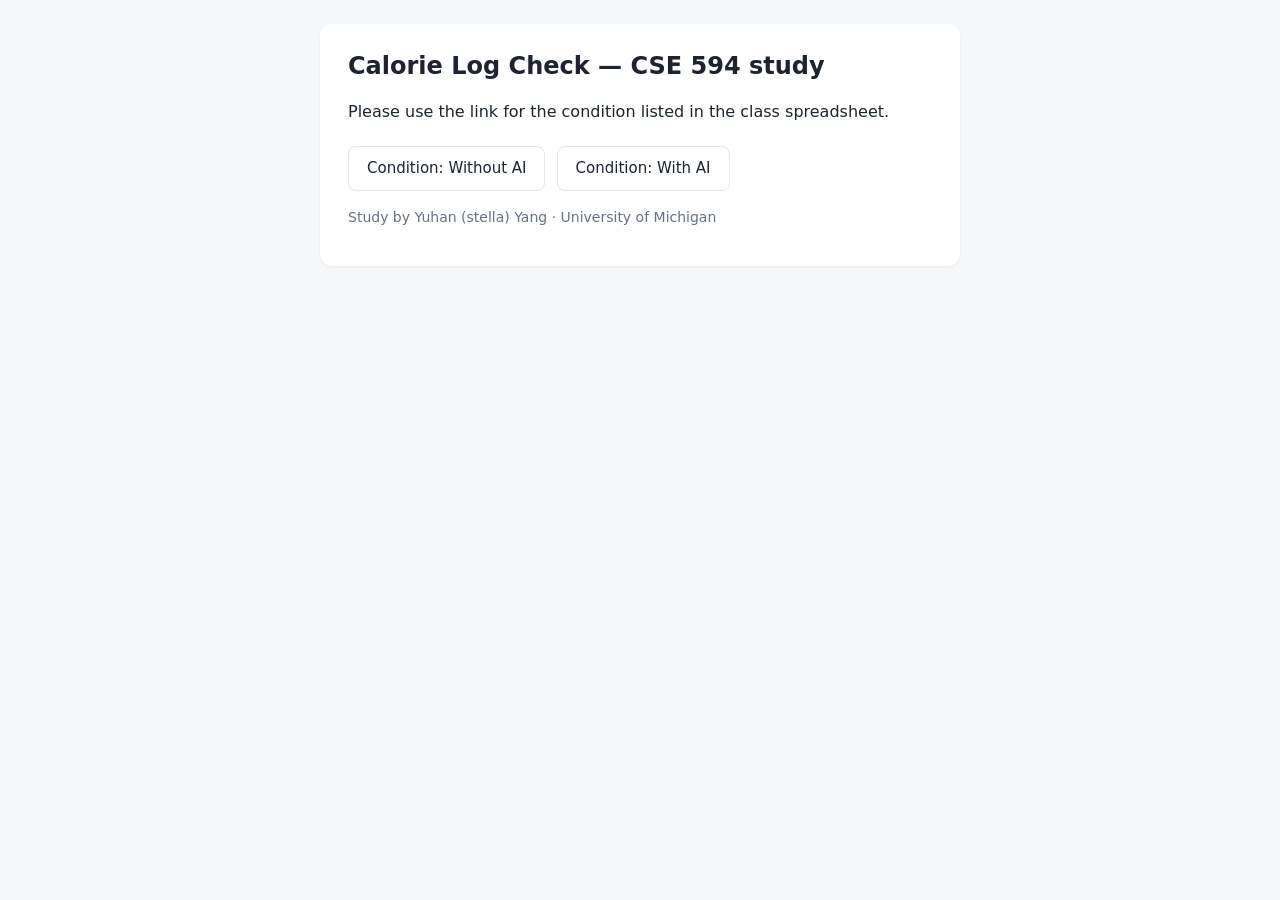
<file: index.html>
<!doctype html><html lang="en"><head><meta charset="utf-8"><meta name="viewport" content="width=device-width,initial-scale=1">
<title>Calorie Log Check study</title><link rel="stylesheet" href="static/style.css"></head>
<body><main class="card narrow">
<h1>Calorie Log Check — CSE 594 study</h1>
<p>Please use the link for the condition listed in the class spreadsheet.</p>
<p><a class="btn" href="noai/">Condition: Without AI</a> <a class="btn" href="ai/">Condition: With AI</a></p>
<p class="muted">Study by Yuhan (stella) Yang · University of Michigan</p>
</main></body></html>
</file>
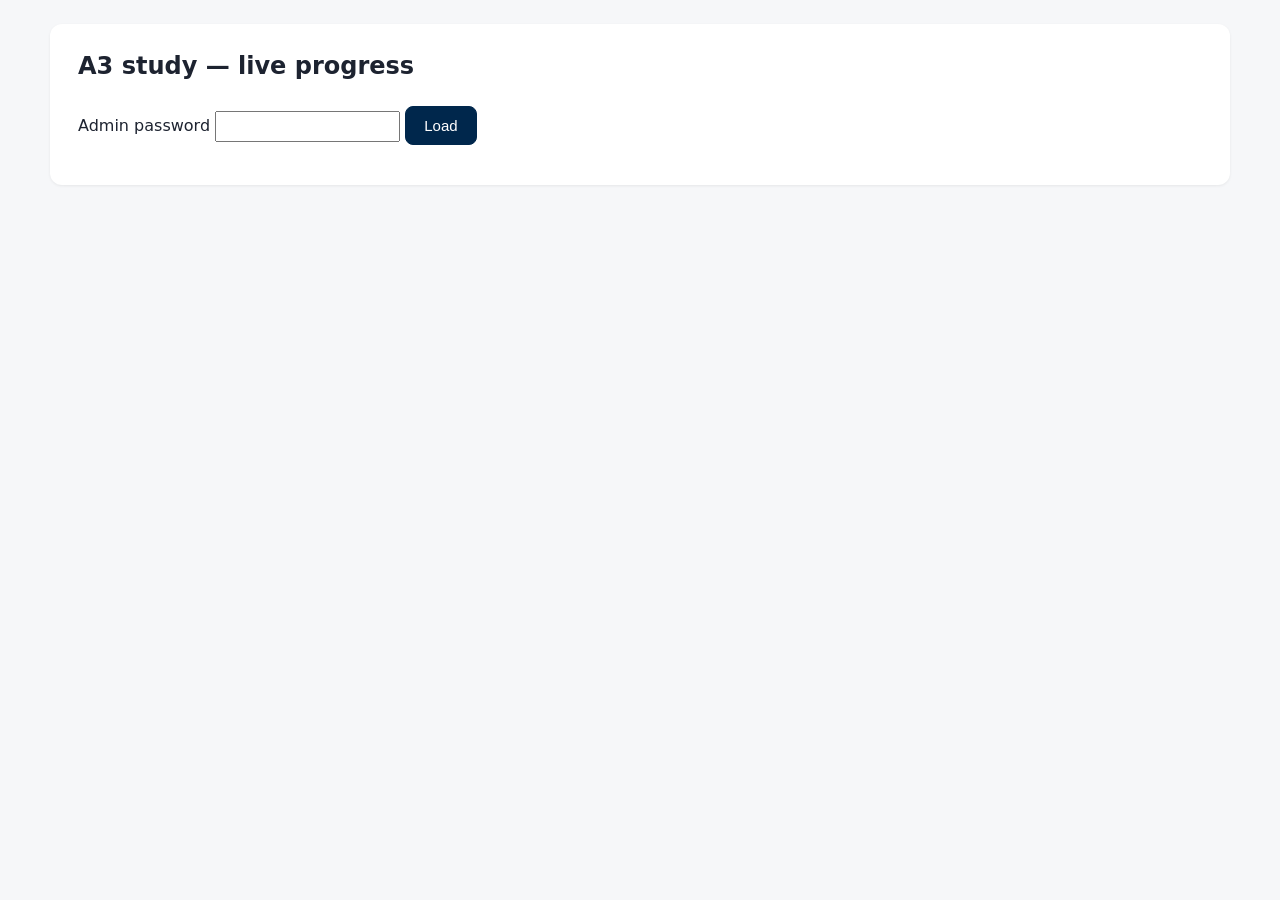
<file: admin/index.html>
<!doctype html><html lang="en"><head><meta charset="utf-8"><meta name="viewport" content="width=device-width,initial-scale=1">
<title>A3 admin</title><link rel="stylesheet" href="../static/style.css"></head>
<body><main class="card wide">
<h1>A3 study — live progress</h1>
<p><label>Admin password <input id="key" type="password" style="padding:6px"></label> <button class="btn primary" id="go">Load</button>
<span class="muted" id="upd"></span></p>
<div id="out"></div>
</main>
<script src="../static/config.js"></script>
<script src="../static/admin.js"></script>
</body></html>
</file>
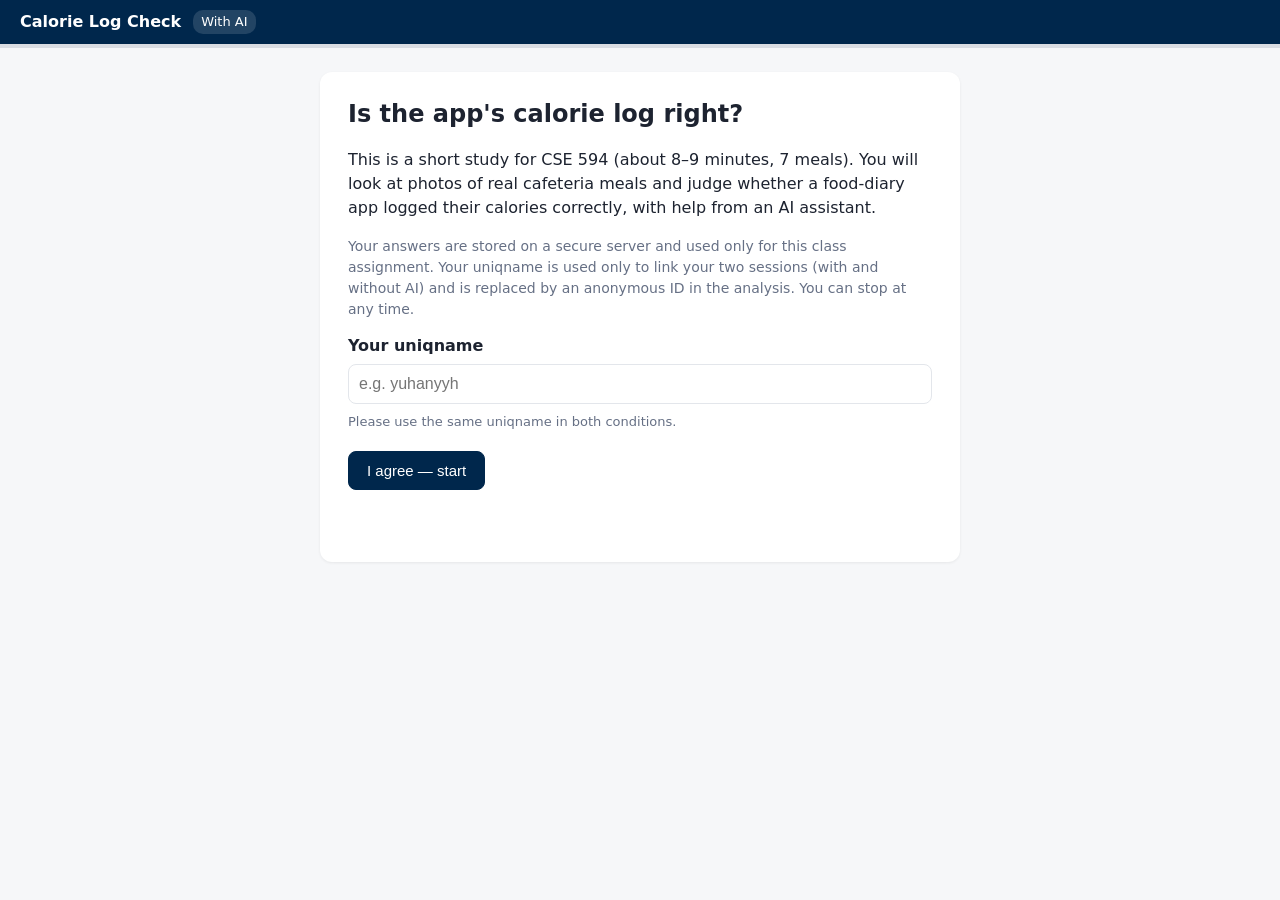
<file: ai/index.html>
<!doctype html>
<html lang="en">
<head>
<meta charset="utf-8"><meta name="viewport" content="width=device-width,initial-scale=1">
<title>Calorie Log Check — With AI</title>
<link rel="stylesheet" href="../static/style.css">
</head>
<body data-cond="ai" data-ntotal="7">
<header class="top"><span class="brand">Calorie Log Check</span><span class="cond-tag ai">With AI</span><span id="progress-text"></span></header>
<div class="progress"><div id="progress-bar"></div></div>

<!-- 1. Welcome -->
<main id="s-welcome" class="screen card narrow">
  <h1>Is the app's calorie log right?</h1>
  <p>This is a short study for CSE 594 (about 8–9 minutes, 7 meals).
  You will look at photos of real cafeteria meals and judge whether a food-diary app logged their calories correctly, with help from an AI assistant.</p>
  <p class="muted">Your answers are stored on a secure server and used only for this class assignment. Your uniqname is used only to link your two sessions (with and without AI) and is replaced by an anonymous ID in the analysis. You can stop at any time.</p>
  <label class="field">Your uniqname <input id="pid" autocomplete="off" placeholder="e.g. yuhanyyh"></label>
  <p class="hint">Please use the same uniqname in both conditions.</p>
  <button id="btn-start" class="btn primary">I agree — start</button>
  <p id="start-err" class="err"></p>
</main>

<!-- 2. Instructions -->
<main id="s-instr" class="screen card">
  <h1>Instructions</h1>
  <p>Food-diary apps can log a meal's calories automatically, but the logged value is sometimes wrong.
  For each meal you will see <b>an overhead photo</b> and <b>the calories the app logged</b>. Your job:</p>
  <ol>
    <li>Decide whether the logged value is
      <span class="pill about_right">About right</span> (within ±25&nbsp;% of the meal's true calories),
      <span class="pill too_high">Too high</span> (more than 25&nbsp;% above), or
      <span class="pill too_low">Too low</span> (more than 25&nbsp;% below).</li>
    <li>Type <b>your own estimate</b> of the meal's calories (a rough number is fine).</li>
    <li>Say how confident you are.</li>
  </ol>
  <p>The true calories were measured by weighing every ingredient (Nutrition5k dataset). Photos are taken from directly above a single serving.</p>

  <div class="example">
    <img src="../img/dish_1557862738.jpg" alt="example meal">
    <div>
      <h3>Example</h3>
      <p>The app logged <b>530 kcal</b> for this steak. The steak actually has about <b>320 kcal</b>.</p>
      <p>530 is more than 25&nbsp;% above 320 (the upper limit would be about 400), so the correct answer is <span class="pill too_high">Too high</span>.</p>
    </div>
  </div>

  <details class="cheat" open><summary>Calorie cheat sheet (also available during the task)</summary>
    <ul class="cheat-list">
      <li>1 cup cooked rice or pasta (~160 g) ≈ 200 kcal</li>
      <li>100 g grilled chicken breast ≈ 165 kcal · 100 g steak ≈ 250 kcal</li>
      <li>1 large egg ≈ 75 kcal · 1 slice of pizza (~100 g) ≈ 270 kcal</li>
      <li>1 tbsp oil or butter ≈ 100–120 kcal · 2 tbsp dressing ≈ 100–150 kcal</li>
      <li>A handful (28 g) of nuts ≈ 165 kcal · 1 cup salad greens ≈ 10 kcal</li>
      <li>1 medium apple ≈ 95 kcal · 1 cup berries ≈ 70 kcal</li>
    </ul>
  </details>

  
  <div class="ai-explain">
    <h2>Your AI assistant</h2>
    <p>For every meal you will <b>first give your own answer</b>. Then an AI assistant analyses the photo <b>live</b> and you can keep or change your answer.</p>
    <ul>
      <li><b>Detailed AI</b> (Google Gemini vision model) lists the foods it sees with estimated grams and calories.</li>
      <li><b>Second-opinion AI</b> is a small image-only model trained on ~2,700 other cafeteria meals; it gives only a total.</li>
      <li>Neither AI sees the logged value. Each AI's verdict compares the logged value with its <i>own</i> estimate using the same ±25&nbsp;% rule.</li>
      <li>In our tests each AI's verdict was right about <b>7 out of 10</b> times. It most often misjudges <b>portion sizes</b> and hidden calories (oil, sauce, cheese).</li>
      <li>If you think the AI got something wrong (e.g. "the rice portion is twice as big"), you can <b>tell it</b> and it will re-estimate.</li>
    </ul>
  </div>
  
  <button class="btn primary" data-go="s-quiz">Continue to a short check</button>
</main>

<!-- 3. Comprehension / attention check -->
<main id="s-quiz" class="screen card narrow">
  <h1>Quick check</h1>
  <p class="muted">Answer these to make sure the instructions are clear.</p>
  <div class="q"><p>1. The app logged <b>300 kcal</b>. You believe the meal has about <b>280 kcal</b>. What should you answer?</p>
    <label><input type="radio" name="q1" value="about_right"> About right</label>
    <label><input type="radio" name="q1" value="too_high"> Too high</label>
    <label><input type="radio" name="q1" value="too_low"> Too low</label></div>
  <div class="q"><p>2. The app logged <b>600 kcal</b>. You believe the meal has about <b>350 kcal</b>. What should you answer?</p>
    <label><input type="radio" name="q2" value="about_right"> About right</label>
    <label><input type="radio" name="q2" value="too_high"> Too high</label>
    <label><input type="radio" name="q2" value="too_low"> Too low</label></div>
  
  <div class="q"><p>3. Does the AI see the calorie value that the app logged?</p>
    <label><input type="radio" name="q3" value="yes"> Yes</label>
    <label><input type="radio" name="q3" value="no"> No</label></div>
  
  <button id="btn-quiz" class="btn primary">Submit</button>
  <button class="btn" data-go="s-instr">Re-read instructions</button>
  <p id="quiz-msg" class="err"></p>
</main>

<!-- 4. Trial -->
<main id="s-trial" class="screen card wide">
  <div class="trial-grid">
    <div class="photo-col">
      <img id="t-img" alt="meal photo">
      <details class="cheat"><summary>Calorie cheat sheet</summary>
        <ul class="cheat-list">
          <li>1 cup cooked rice/pasta ≈ 200 kcal</li><li>100 g chicken breast ≈ 165 · steak ≈ 250 kcal</li>
          <li>1 egg ≈ 75 · 1 pizza slice ≈ 270 kcal</li><li>1 tbsp oil/butter ≈ 100–120 kcal</li>
          <li>28 g nuts ≈ 165 · 1 cup greens ≈ 10 kcal</li><li>1 apple ≈ 95 · 1 cup berries ≈ 70 kcal</li>
        </ul></details>
    </div>
    <div class="answer-col">
      <div class="logged">The app logged <span id="t-logged"></span> <small>kcal</small></div>
      <p id="t-attention" class="attention"></p>

      <section id="step1">
        <h3 class="ai-only">Step 1 — your own answer</h3>
        <p class="lbl">The logged value is…</p>
        <div class="verdicts" data-name="initial">
          <button class="v about_right" data-v="about_right">About right<br><small>within ±25 %</small></button>
          <button class="v too_high" data-v="too_high">Too high<br><small>&gt; 25 % above</small></button>
          <button class="v too_low" data-v="too_low">Too low<br><small>&gt; 25 % below</small></button>
        </div>
        <label class="field inline">My estimate <input id="initial-kcal" type="number" min="0" max="5000" inputmode="numeric"> kcal</label>
        <div class="noai-only conf-block"></div>
        <button id="btn-step1" class="btn primary"></button>
        <p id="step1-err" class="err"></p>
      </section>

      <section id="ai-panel" class="ai-only hidden">
        <div id="ai-loading" class="loading"><span class="spinner"></span> The AI is analysing the photo…</div>
        <div id="ai-content" class="hidden">
          <div id="ai-agree"></div>
          <div id="ai-scale"></div>
          <div class="ai-cards">
            <div class="ai-card">
              <h4>Detailed AI <small>(Gemini)</small></h4>
              <div class="ai-total"><span id="g-total"></span> kcal <span id="g-verdict" class="pill"></span></div>
              <div class="muted">Confidence: <span id="g-conf"></span></div>
              <table class="tbl small" id="g-ingr"></table>
              <p class="ai-note" id="g-note"></p>
            </div>
            <div class="ai-card second">
              <h4>Second-opinion AI <small>(image-only)</small></h4>
              <div class="ai-total"><span id="o-total"></span> kcal <span id="o-verdict" class="pill"></span></div>
              <p class="muted">Gives only a total; no breakdown.</p>
            </div>
          </div>
          <div class="revise">
            <p class="lbl">Did the detailed AI miss or misjudge something? Tell it (optional, up to 2 times):</p>
            <div class="revise-row"><input id="rev-msg" maxlength="300" placeholder="e.g. the rice portion is about twice as big; there is also a creamy sauce">
              <button id="btn-rev" class="btn">Re-estimate</button></div>
            <p id="rev-status" class="muted"></p>
            <div id="rev-out"></div>
          </div>
        </div>
      </section>

      <section id="step2" class="ai-only hidden">
        <h3>Step 2 — your final answer</h3>
        <p class="lbl">The logged value is…</p>
        <div class="verdicts" data-name="final">
          <button class="v about_right" data-v="about_right">About right<br><small>within ±25 %</small></button>
          <button class="v too_high" data-v="too_high">Too high<br><small>&gt; 25 % above</small></button>
          <button class="v too_low" data-v="too_low">Too low<br><small>&gt; 25 % below</small></button>
        </div>
        <label class="field inline">My estimate <input id="final-kcal" type="number" min="0" max="5000" inputmode="numeric"> kcal</label>
        <div class="conf-block"></div>
        <button id="btn-step2" class="btn primary">Submit final answer</button>
        <p id="step2-err" class="err"></p>
      </section>
    </div>
  </div>
</main>

<!-- 5. Survey -->
<main id="s-survey" class="screen card narrow">
  <h1>Almost done — a few questions</h1>
  <form id="survey"></form>
  <button id="btn-survey" class="btn primary">Submit</button>
  <p id="survey-err" class="err"></p>
</main>

<!-- 6. Done -->
<main id="s-done" class="screen card narrow">
  <h1>Thank you!</h1>
  <p>Your completion code: <b id="done-code" class="code"></b></p>
  <p id="done-next"></p>
  <p>Please put your name in the participant column of the class spreadsheet and, after finishing both conditions, add your comment comparing the two.</p>
</main>

<main id="s-term" class="screen card narrow">
  <h1>Study ended</h1>
  <p>The quick check was not passed after 3 tries, so this session has ended. You are welcome to reload the page and start over after re-reading the instructions carefully.</p>
</main>

<script>window.CATCH = {"kcal": 123, "verdict": "too_low"}; window.ASSET = "../";</script>
<script src="../static/config.js"></script>
<script type="module" src="../static/ownmodel.js"></script>
<script src="../static/study.js"></script>
</body>
</html>
</file>
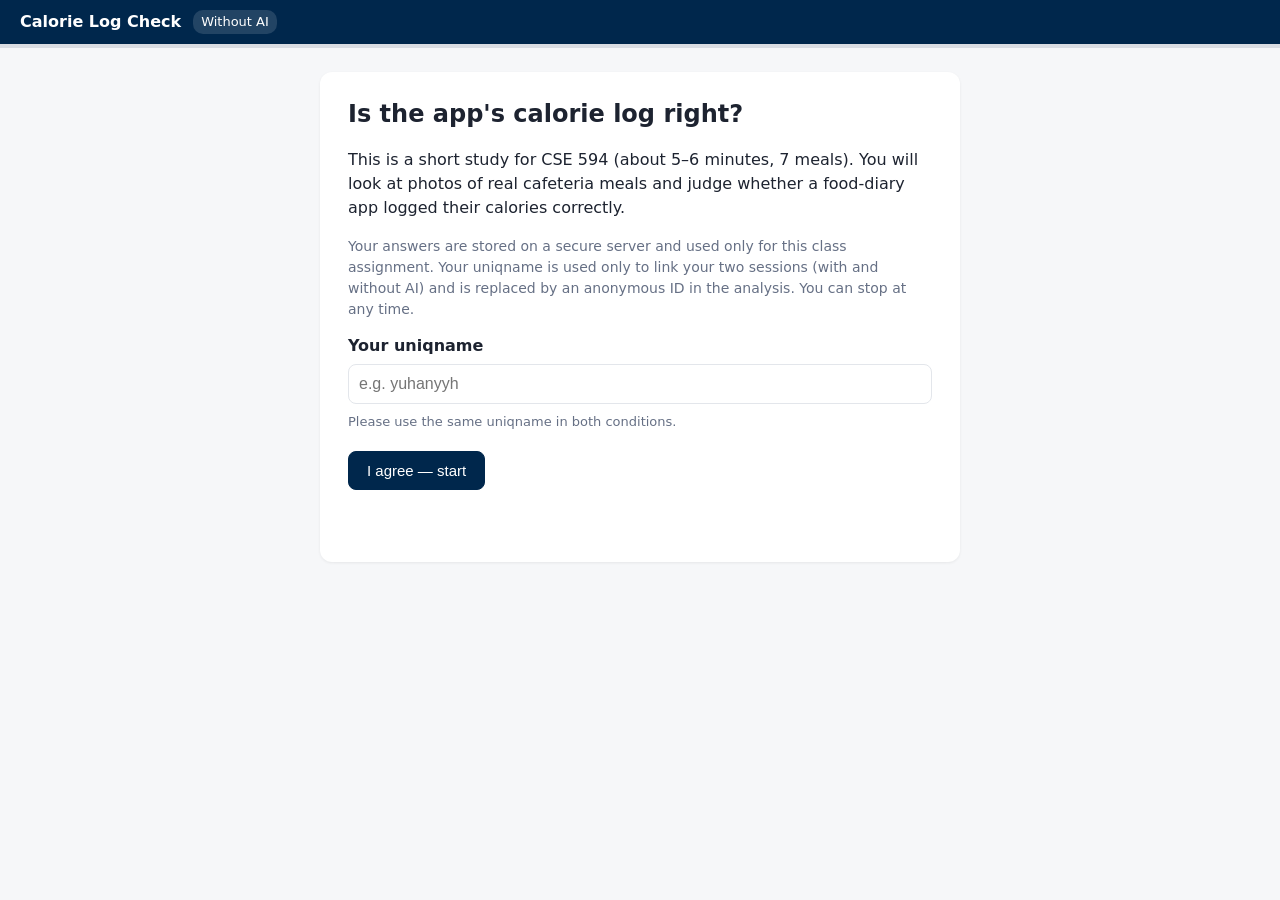
<file: noai/index.html>
<!doctype html>
<html lang="en">
<head>
<meta charset="utf-8"><meta name="viewport" content="width=device-width,initial-scale=1">
<title>Calorie Log Check — Without AI</title>
<link rel="stylesheet" href="../static/style.css">
</head>
<body data-cond="noai" data-ntotal="7">
<header class="top"><span class="brand">Calorie Log Check</span><span class="cond-tag noai">Without AI</span><span id="progress-text"></span></header>
<div class="progress"><div id="progress-bar"></div></div>

<!-- 1. Welcome -->
<main id="s-welcome" class="screen card narrow">
  <h1>Is the app's calorie log right?</h1>
  <p>This is a short study for CSE 594 (about 5–6 minutes, 7 meals).
  You will look at photos of real cafeteria meals and judge whether a food-diary app logged their calories correctly.</p>
  <p class="muted">Your answers are stored on a secure server and used only for this class assignment. Your uniqname is used only to link your two sessions (with and without AI) and is replaced by an anonymous ID in the analysis. You can stop at any time.</p>
  <label class="field">Your uniqname <input id="pid" autocomplete="off" placeholder="e.g. yuhanyyh"></label>
  <p class="hint">Please use the same uniqname in both conditions.</p>
  <button id="btn-start" class="btn primary">I agree — start</button>
  <p id="start-err" class="err"></p>
</main>

<!-- 2. Instructions -->
<main id="s-instr" class="screen card">
  <h1>Instructions</h1>
  <p>Food-diary apps can log a meal's calories automatically, but the logged value is sometimes wrong.
  For each meal you will see <b>an overhead photo</b> and <b>the calories the app logged</b>. Your job:</p>
  <ol>
    <li>Decide whether the logged value is
      <span class="pill about_right">About right</span> (within ±25&nbsp;% of the meal's true calories),
      <span class="pill too_high">Too high</span> (more than 25&nbsp;% above), or
      <span class="pill too_low">Too low</span> (more than 25&nbsp;% below).</li>
    <li>Type <b>your own estimate</b> of the meal's calories (a rough number is fine).</li>
    <li>Say how confident you are.</li>
  </ol>
  <p>The true calories were measured by weighing every ingredient (Nutrition5k dataset). Photos are taken from directly above a single serving.</p>

  <div class="example">
    <img src="../img/dish_1557862738.jpg" alt="example meal">
    <div>
      <h3>Example</h3>
      <p>The app logged <b>530 kcal</b> for this steak. The steak actually has about <b>320 kcal</b>.</p>
      <p>530 is more than 25&nbsp;% above 320 (the upper limit would be about 400), so the correct answer is <span class="pill too_high">Too high</span>.</p>
    </div>
  </div>

  <details class="cheat" open><summary>Calorie cheat sheet (also available during the task)</summary>
    <ul class="cheat-list">
      <li>1 cup cooked rice or pasta (~160 g) ≈ 200 kcal</li>
      <li>100 g grilled chicken breast ≈ 165 kcal · 100 g steak ≈ 250 kcal</li>
      <li>1 large egg ≈ 75 kcal · 1 slice of pizza (~100 g) ≈ 270 kcal</li>
      <li>1 tbsp oil or butter ≈ 100–120 kcal · 2 tbsp dressing ≈ 100–150 kcal</li>
      <li>A handful (28 g) of nuts ≈ 165 kcal · 1 cup salad greens ≈ 10 kcal</li>
      <li>1 medium apple ≈ 95 kcal · 1 cup berries ≈ 70 kcal</li>
    </ul>
  </details>

  
  <button class="btn primary" data-go="s-quiz">Continue to a short check</button>
</main>

<!-- 3. Comprehension / attention check -->
<main id="s-quiz" class="screen card narrow">
  <h1>Quick check</h1>
  <p class="muted">Answer these to make sure the instructions are clear.</p>
  <div class="q"><p>1. The app logged <b>300 kcal</b>. You believe the meal has about <b>280 kcal</b>. What should you answer?</p>
    <label><input type="radio" name="q1" value="about_right"> About right</label>
    <label><input type="radio" name="q1" value="too_high"> Too high</label>
    <label><input type="radio" name="q1" value="too_low"> Too low</label></div>
  <div class="q"><p>2. The app logged <b>600 kcal</b>. You believe the meal has about <b>350 kcal</b>. What should you answer?</p>
    <label><input type="radio" name="q2" value="about_right"> About right</label>
    <label><input type="radio" name="q2" value="too_high"> Too high</label>
    <label><input type="radio" name="q2" value="too_low"> Too low</label></div>
  
  <button id="btn-quiz" class="btn primary">Submit</button>
  <button class="btn" data-go="s-instr">Re-read instructions</button>
  <p id="quiz-msg" class="err"></p>
</main>

<!-- 4. Trial -->
<main id="s-trial" class="screen card wide">
  <div class="trial-grid">
    <div class="photo-col">
      <img id="t-img" alt="meal photo">
      <details class="cheat"><summary>Calorie cheat sheet</summary>
        <ul class="cheat-list">
          <li>1 cup cooked rice/pasta ≈ 200 kcal</li><li>100 g chicken breast ≈ 165 · steak ≈ 250 kcal</li>
          <li>1 egg ≈ 75 · 1 pizza slice ≈ 270 kcal</li><li>1 tbsp oil/butter ≈ 100–120 kcal</li>
          <li>28 g nuts ≈ 165 · 1 cup greens ≈ 10 kcal</li><li>1 apple ≈ 95 · 1 cup berries ≈ 70 kcal</li>
        </ul></details>
    </div>
    <div class="answer-col">
      <div class="logged">The app logged <span id="t-logged"></span> <small>kcal</small></div>
      <p id="t-attention" class="attention"></p>

      <section id="step1">
        <h3 class="ai-only">Step 1 — your own answer</h3>
        <p class="lbl">The logged value is…</p>
        <div class="verdicts" data-name="initial">
          <button class="v about_right" data-v="about_right">About right<br><small>within ±25 %</small></button>
          <button class="v too_high" data-v="too_high">Too high<br><small>&gt; 25 % above</small></button>
          <button class="v too_low" data-v="too_low">Too low<br><small>&gt; 25 % below</small></button>
        </div>
        <label class="field inline">My estimate <input id="initial-kcal" type="number" min="0" max="5000" inputmode="numeric"> kcal</label>
        <div class="noai-only conf-block"></div>
        <button id="btn-step1" class="btn primary"></button>
        <p id="step1-err" class="err"></p>
      </section>

      <section id="ai-panel" class="ai-only hidden">
        <div id="ai-loading" class="loading"><span class="spinner"></span> The AI is analysing the photo…</div>
        <div id="ai-content" class="hidden">
          <div id="ai-agree"></div>
          <div id="ai-scale"></div>
          <div class="ai-cards">
            <div class="ai-card">
              <h4>Detailed AI <small>(Gemini)</small></h4>
              <div class="ai-total"><span id="g-total"></span> kcal <span id="g-verdict" class="pill"></span></div>
              <div class="muted">Confidence: <span id="g-conf"></span></div>
              <table class="tbl small" id="g-ingr"></table>
              <p class="ai-note" id="g-note"></p>
            </div>
            <div class="ai-card second">
              <h4>Second-opinion AI <small>(image-only)</small></h4>
              <div class="ai-total"><span id="o-total"></span> kcal <span id="o-verdict" class="pill"></span></div>
              <p class="muted">Gives only a total; no breakdown.</p>
            </div>
          </div>
          <div class="revise">
            <p class="lbl">Did the detailed AI miss or misjudge something? Tell it (optional, up to 2 times):</p>
            <div class="revise-row"><input id="rev-msg" maxlength="300" placeholder="e.g. the rice portion is about twice as big; there is also a creamy sauce">
              <button id="btn-rev" class="btn">Re-estimate</button></div>
            <p id="rev-status" class="muted"></p>
            <div id="rev-out"></div>
          </div>
        </div>
      </section>

      <section id="step2" class="ai-only hidden">
        <h3>Step 2 — your final answer</h3>
        <p class="lbl">The logged value is…</p>
        <div class="verdicts" data-name="final">
          <button class="v about_right" data-v="about_right">About right<br><small>within ±25 %</small></button>
          <button class="v too_high" data-v="too_high">Too high<br><small>&gt; 25 % above</small></button>
          <button class="v too_low" data-v="too_low">Too low<br><small>&gt; 25 % below</small></button>
        </div>
        <label class="field inline">My estimate <input id="final-kcal" type="number" min="0" max="5000" inputmode="numeric"> kcal</label>
        <div class="conf-block"></div>
        <button id="btn-step2" class="btn primary">Submit final answer</button>
        <p id="step2-err" class="err"></p>
      </section>
    </div>
  </div>
</main>

<!-- 5. Survey -->
<main id="s-survey" class="screen card narrow">
  <h1>Almost done — a few questions</h1>
  <form id="survey"></form>
  <button id="btn-survey" class="btn primary">Submit</button>
  <p id="survey-err" class="err"></p>
</main>

<!-- 6. Done -->
<main id="s-done" class="screen card narrow">
  <h1>Thank you!</h1>
  <p>Your completion code: <b id="done-code" class="code"></b></p>
  <p id="done-next"></p>
  <p>Please put your name in the participant column of the class spreadsheet and, after finishing both conditions, add your comment comparing the two.</p>
</main>

<main id="s-term" class="screen card narrow">
  <h1>Study ended</h1>
  <p>The quick check was not passed after 3 tries, so this session has ended. You are welcome to reload the page and start over after re-reading the instructions carefully.</p>
</main>

<script>window.CATCH = {"kcal": 123, "verdict": "too_low"}; window.ASSET = "../";</script>
<script src="../static/config.js"></script>

<script src="../static/study.js"></script>
</body>
</html>
</file>
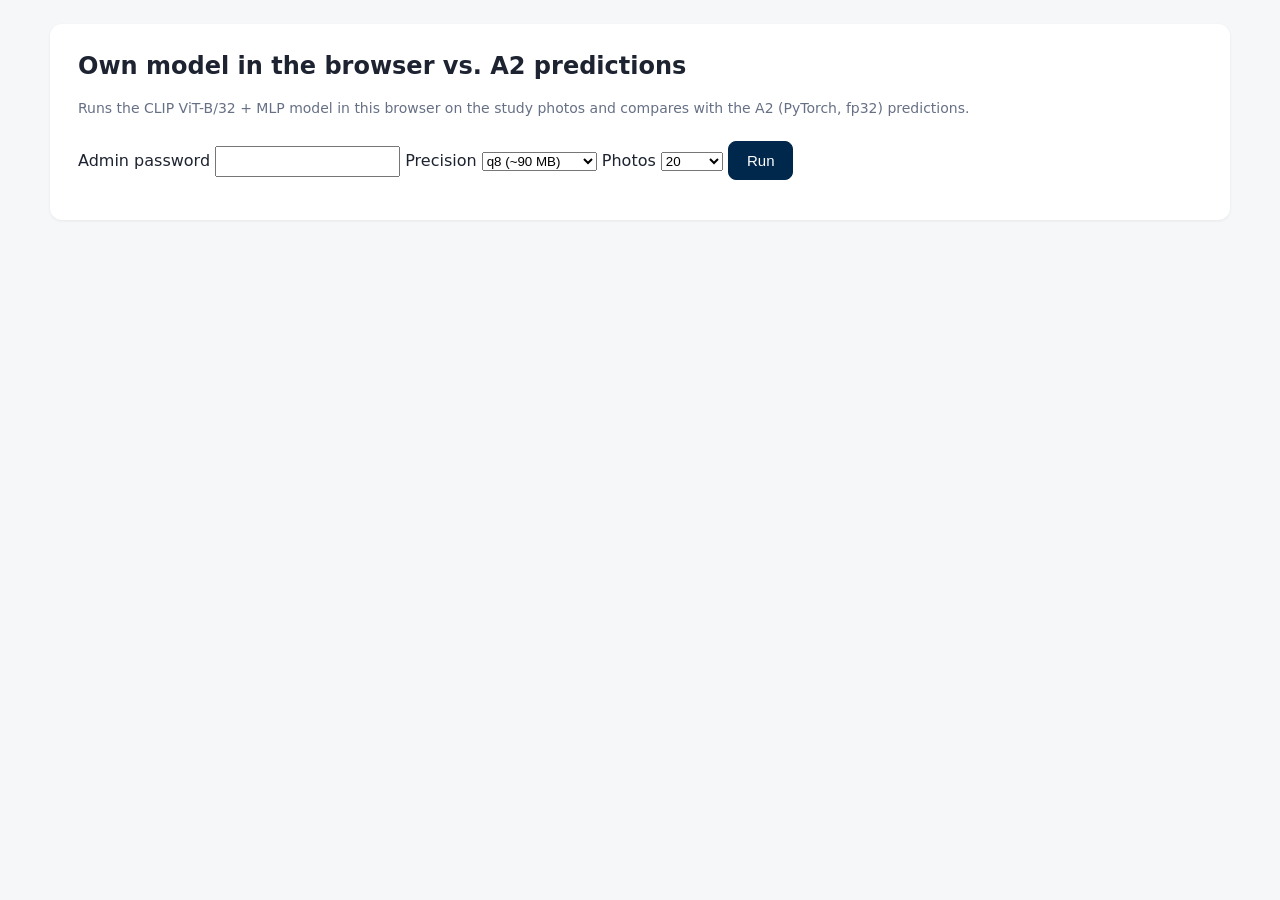
<file: selftest/index.html>
<!doctype html><html lang="en"><head><meta charset="utf-8"><meta name="viewport" content="width=device-width,initial-scale=1">
<title>Own model self-test</title><link rel="stylesheet" href="../static/style.css"></head>
<body><main class="card wide">
<h1>Own model in the browser vs. A2 predictions</h1>
<p class="muted">Runs the CLIP ViT-B/32 + MLP model in this browser on the study photos and compares with the A2 (PyTorch, fp32) predictions.</p>
<p><label>Admin password <input id="key" type="password" style="padding:6px"></label>
<label>Precision <select id="dtype"><option value="q8">q8 (~90 MB)</option><option value="fp16">fp16 (~175 MB)</option><option value="fp32">fp32 (~350 MB)</option></select></label>
<label>Photos <select id="n"><option value="20">20</option><option value="210">all 210</option></select></label>
<button class="btn primary" id="go">Run</button></p>
<p id="status"></p><div id="sum"></div><table class="tbl small" id="tbl"></table>
</main>
<script>window.ASSET = "../";</script>
<script src="../static/config.js"></script>
<script type="module">
import "../static/ownmodel.js";
const $ = (q) => document.querySelector(q);
$("#go").onclick = async () => {
  const key = $("#key").value.trim(), dtype = $("#dtype").value, n = +$("#n").value;
  const h = window.SB_PUBLIC_KEY ? { apikey: window.SB_PUBLIC_KEY, Authorization: "Bearer " + window.SB_PUBLIC_KEY } : {};
  const r = await fetch(`${window.API}/a2own?key=${encodeURIComponent(key)}`, { headers: h });
  if (!r.ok) { $("#status").textContent = "wrong password?"; return; }
  const ref = (await r.json()).slice(0, n);
  $("#status").textContent = "loading model…";
  const t0 = performance.now();
  await window.OwnModel.load(dtype);
  $("#status").textContent = `model loaded in ${((performance.now() - t0) / 1000).toFixed(1)} s — predicting…`;
  const rows = [];
  for (const d of ref) {
    const p = await window.OwnModel.predict(`../png/${d.dish_id}.png`);
    rows.push({ ...d, live: p.kcal, ms: p.ms, diff: p.kcal - d.a2_kcal });
    $("#status").textContent = `${rows.length}/${ref.length}`;
  }
  const ad = rows.map((x) => Math.abs(x.diff)), rel = rows.map((x) => Math.abs(x.diff) / x.a2_kcal);
  const mean = (a) => a.reduce((s, x) => s + x, 0) / a.length;
  $("#sum").innerHTML = `<p><b>${dtype}</b>: mean |live − A2| = <b>${mean(ad).toFixed(1)} kcal</b> (max ${Math.max(...ad).toFixed(1)}),
    mean relative diff ${(100 * mean(rel)).toFixed(2)} %, within 5 % of A2: ${rows.filter((x, i) => rel[i] <= 0.05).length}/${rows.length},
    median time per photo ${rows.map((x) => x.ms).sort((a, b) => a - b)[rows.length >> 1]} ms</p>`;
  $("#tbl").innerHTML = "<tr><th>dish</th><th>A2 kcal</th><th>live kcal</th><th>diff</th><th>ms</th></tr>" +
    rows.map((x) => `<tr><td>${x.dish_id}</td><td>${x.a2_kcal}</td><td>${x.live}</td><td>${x.diff.toFixed(1)}</td><td>${x.ms}</td></tr>`).join("");
  $("#status").textContent = "done";
};
</script>
</body></html>
</file>
<file: static/style.css>
:root{--bg:#f6f7f9;--card:#fff;--ink:#1d2330;--muted:#667085;--line:#e3e6eb;--blue:#00274c;--maize:#ffcb05;
--ok:#1f8a4c;--okbg:#e6f4ec;--hi:#c2410c;--hibg:#fdeee6;--lo:#1d4ed8;--lobg:#e8eefc}
*{box-sizing:border-box}body{margin:0;background:var(--bg);color:var(--ink);font:16px/1.5 system-ui,-apple-system,"Segoe UI",Roboto,sans-serif}
.top{display:flex;gap:12px;align-items:center;padding:10px 20px;background:var(--blue);color:#fff}
.brand{font-weight:700}.cond-tag{font-size:13px;padding:2px 8px;border-radius:10px;background:#ffffff22}
#progress-text{margin-left:auto;font-size:14px}.progress{height:4px;background:#d9dde3}#progress-bar{height:4px;width:0;background:var(--maize);transition:width .3s}
.card{background:var(--card);margin:24px auto;padding:24px 28px;border-radius:12px;box-shadow:0 1px 3px #0001}
.narrow{max-width:640px}.wide{max-width:1180px}#s-instr{max-width:860px}
.screen{display:none}.screen.active{display:block}.hidden{display:none!important}
.is-noai .ai-only{display:none!important}.is-ai .noai-only{display:none}
h1{font-size:24px;margin:0 0 12px}h2{font-size:19px}h3{font-size:17px;margin:8px 0}
.muted{color:var(--muted);font-size:14px}.hint{color:var(--muted);font-size:13px;margin-top:-6px}.err{color:#b42318;min-height:1em}
.btn{display:inline-block;border:1px solid var(--line);background:#fff;color:var(--ink);padding:10px 18px;border-radius:8px;font-size:15px;cursor:pointer;text-decoration:none;margin:6px 6px 0 0}
.btn.primary{background:var(--blue);color:#fff;border-color:var(--blue)}.btn:disabled{opacity:.5;cursor:default}
.field{display:block;margin:14px 0;font-weight:600}.field input{display:block;margin-top:6px;width:100%;padding:10px;font-size:16px;border:1px solid var(--line);border-radius:8px}
.field.inline{display:flex;align-items:center;gap:8px}.field.inline input{display:inline-block;width:120px;margin:0}
.pill{display:inline-block;padding:1px 9px;border-radius:12px;font-size:14px;font-weight:600}
.pill.about_right{background:var(--okbg);color:var(--ok)}.pill.too_high{background:var(--hibg);color:var(--hi)}.pill.too_low{background:var(--lobg);color:var(--lo)}
.example{display:flex;gap:18px;align-items:center;background:#fafbfc;border:1px solid var(--line);border-radius:10px;padding:14px;margin:16px 0}
.example img{width:260px;border-radius:8px}@media(max-width:700px){.example{flex-direction:column}.example img{width:100%}}
.cheat{margin:10px 0;font-size:14px}.cheat summary{cursor:pointer;color:var(--blue);font-weight:600}.cheat-list{margin:6px 0;padding-left:20px}
.ai-explain{background:#f3f6fb;border-left:4px solid var(--blue);padding:4px 16px;margin:16px 0;border-radius:6px}
.q{margin:16px 0;padding-bottom:8px;border-bottom:1px solid var(--line)}.q label{display:block;margin:4px 0;cursor:pointer}
.q textarea{width:100%;font:inherit;padding:8px;border:1px solid var(--line);border-radius:8px}
.likert{display:flex;gap:6px;flex-wrap:wrap}.likert label{display:inline-block;margin:0}.likert input{display:none}
.likert span{display:inline-block;min-width:40px;text-align:center;padding:6px 8px;border:1px solid var(--line);border-radius:6px}
.likert input:checked+span{background:var(--blue);color:#fff;border-color:var(--blue)}
.conf-ends{display:flex;justify-content:space-between;max-width:330px;font-size:12px;color:var(--muted)}
.trial-grid{display:grid;grid-template-columns:minmax(0,1fr) minmax(0,1.05fr);gap:24px}@media(max-width:860px){.trial-grid{grid-template-columns:1fr}}
.photo-col{position:sticky;top:12px;align-self:start}@media(max-width:860px){.photo-col{position:static}}
.photo-col img{width:100%;border-radius:10px;background:#eee;aspect-ratio:4/3;object-fit:cover}
.logged{font-size:20px;padding:12px 16px;background:#fff8d6;border:1px solid #f2d65c;border-radius:10px}.logged span{font-size:30px;font-weight:800}
.attention{display:none;background:#fff1f0;border:1px solid #f5b5ae;padding:8px 12px;border-radius:8px;font-weight:600}
.lbl{font-weight:600;margin:12px 0 6px}
.verdicts{display:grid;grid-template-columns:repeat(3,1fr);gap:8px}
.v{padding:10px 6px;border:2px solid var(--line);background:#fff;border-radius:10px;font-size:15px;font-weight:700;cursor:pointer}
.v small{font-weight:400;color:var(--muted)}.v.about_right.sel{border-color:var(--ok);background:var(--okbg)}
.v.too_high.sel{border-color:var(--hi);background:var(--hibg)}.v.too_low.sel{border-color:var(--lo);background:var(--lobg)}.v:disabled{cursor:default}
.v:disabled:not(.sel){opacity:.45}
.conf{display:flex;gap:6px}.conf button{width:46px;height:38px;border:1px solid var(--line);background:#fff;border-radius:6px;font-size:15px;cursor:pointer}
.conf button.sel{background:var(--blue);color:#fff;border-color:var(--blue)}
#ai-panel{margin-top:18px;border-top:2px dashed var(--line);padding-top:12px}
.loading{padding:16px;color:var(--muted)}.spinner{display:inline-block;width:14px;height:14px;border:2px solid #c9ced6;border-top-color:var(--blue);border-radius:50%;animation:sp 1s linear infinite;vertical-align:-2px}
@keyframes sp{to{transform:rotate(360deg)}}
.agree{padding:8px 12px;border-radius:8px;margin-bottom:8px}.agree.yes{background:var(--okbg)}.agree.no{background:#fff4e5;border:1px solid #f7c58a}
.scale{position:relative;height:56px;margin:26px 10px 4px;border-bottom:2px solid #9aa3af}
.band{position:absolute;bottom:0;height:22px;background:#bfe6cd;border-radius:3px}
.mk{position:absolute;bottom:-6px;width:2px;height:30px;background:#333}.mk span{position:absolute;bottom:32px;left:50%;transform:translateX(-50%);white-space:nowrap;font-size:11px;line-height:1.1;background:#fffc;padding:0 2px}
.mk.lg{background:#d97706;width:3px;height:40px}.mk.lg span{font-weight:700;color:#b45309;bottom:42px}
.mk.gem{background:var(--blue)}.mk.gem span{bottom:-20px;color:var(--blue)}.mk.own{background:#7c3aed}.mk.own span{bottom:-34px;color:#7c3aed}.mk.rev{background:#059669}.mk.rev span{bottom:-48px;color:#059669}
.scale-cap{font-size:12px;color:var(--muted);margin:58px 0 10px}
.ai-cards{display:grid;grid-template-columns:1.6fr 1fr;gap:10px}@media(max-width:600px){.ai-cards{grid-template-columns:1fr}}
.ai-card{border:1px solid var(--line);border-radius:10px;padding:10px 12px}.ai-card h4{margin:0 0 4px}.ai-card.second{background:#faf8ff}
.ai-total{font-size:18px;font-weight:700;margin:2px 0}.ai-note{font-size:13px;color:#475467;margin:6px 0 0}
.tbl{border-collapse:collapse;width:100%;margin-top:6px}.tbl th,.tbl td{border-bottom:1px solid var(--line);padding:3px 6px;text-align:left}.tbl.small{font-size:13px}
.revise{margin-top:10px}.revise-row{display:flex;gap:6px}.revise-row input{flex:1;padding:8px;border:1px solid var(--line);border-radius:8px;font-size:14px}
.rev-card{border-left:3px solid #059669;padding:6px 10px;margin-top:8px;background:#f2fbf6;border-radius:6px}
#step2{margin-top:16px;padding-top:10px;border-top:2px solid var(--blue)}
.code{font-size:22px;letter-spacing:1px;background:#fff8d6;padding:2px 8px;border-radius:6px}
</file>
